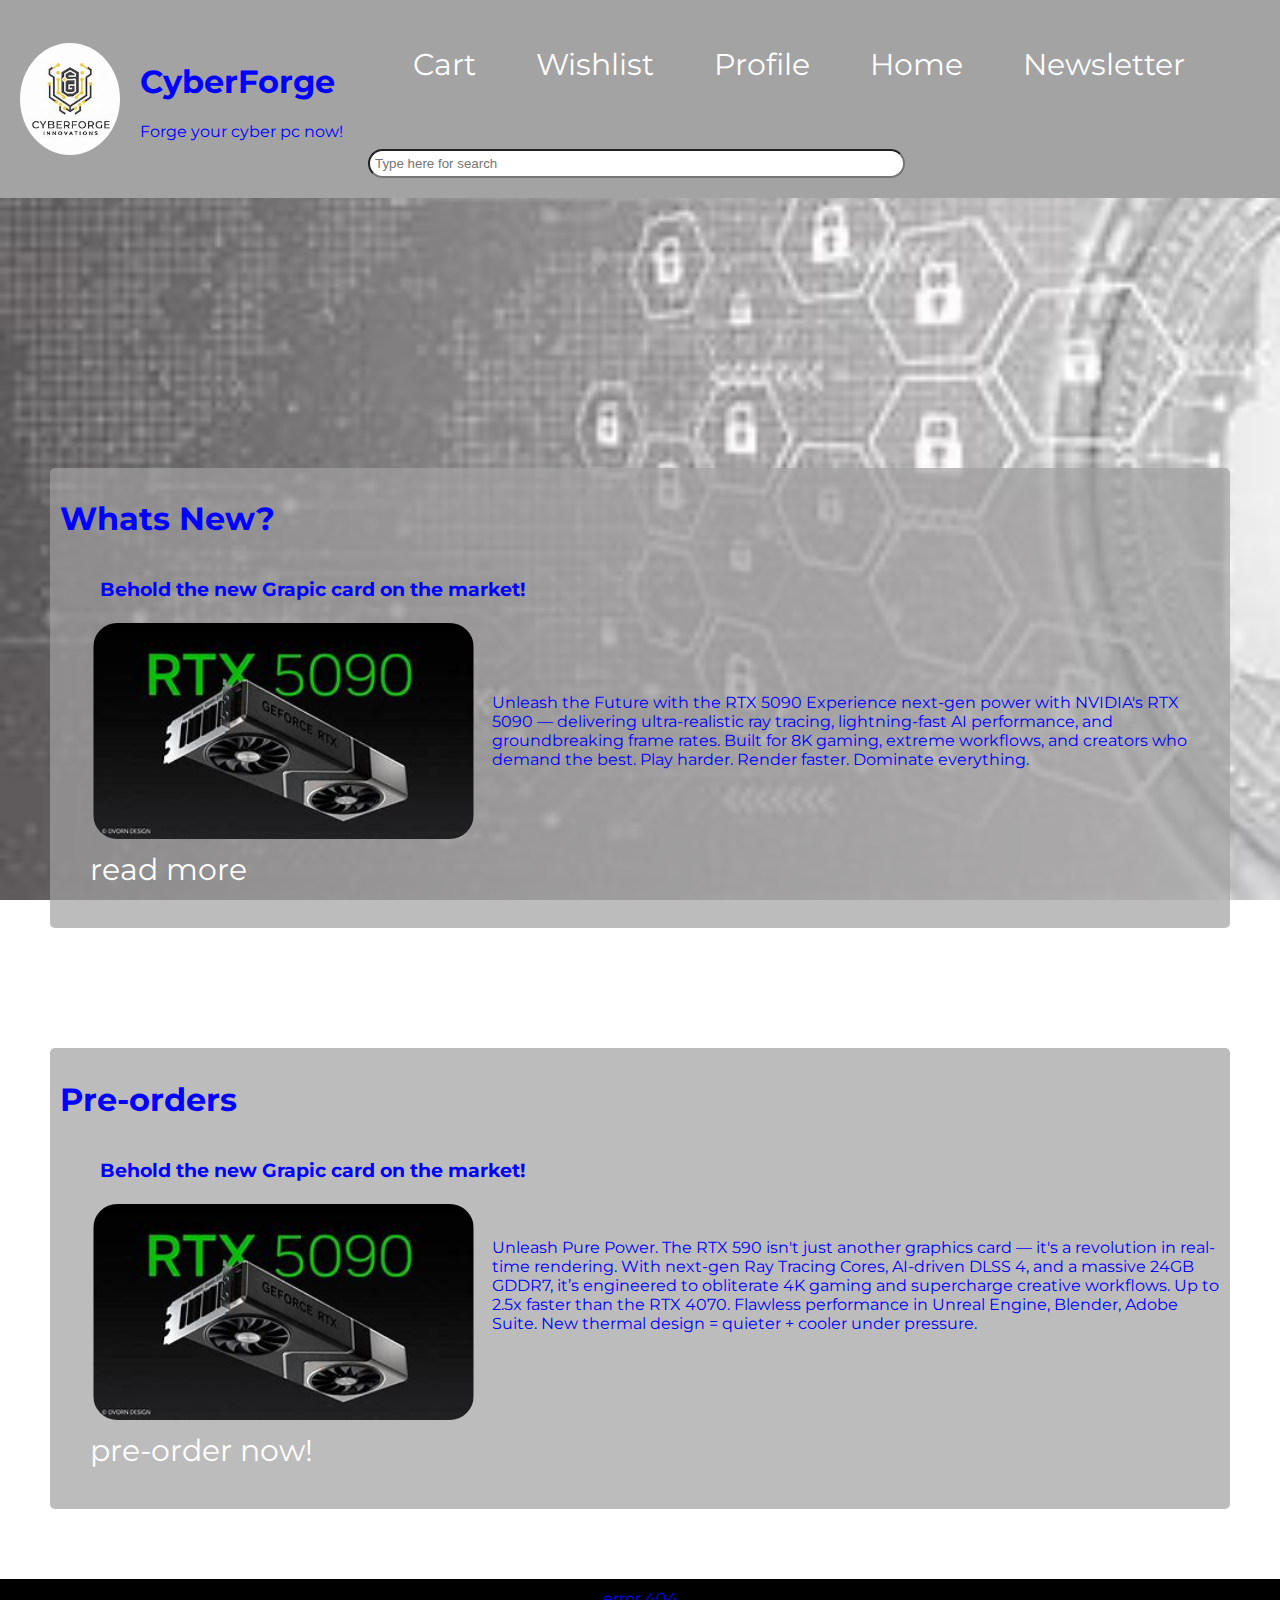
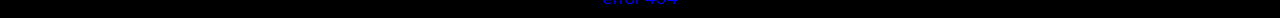
<file: index.html>
<!DOCTYPE html>
<html lang="en">
<head>
    <meta charset="UTF-8">
    <title>CyberForge</title>
    <link rel="stylesheet" href="stylee.css">
</head>
<body>
    <header>

        <img src="cflogo.jpg" alt="logofromsite" id="cflogo">

        <div class="name">
            <h1>
                CyberForge
            </h1>
            <p> Forge your cyber pc now! </p>
        </div>
        
        <nav>
            <ul>
                <li><a href="cart.html" >Cart</a>                 </li>
                <li><a href="wishlist.html" >Wishlist</a>         </li>
                <li><a href="login.html"  target = "_blank" >Profile</a>            </li>
                <li><a href="index.html">Home</a>                              </li>
                <li><a href="#newsletter">Newsletter</a>                        </li>
            </ul>
            <input type="text" class="search" placeholder="Type here for search">
            
        </nav>
    </header>

    <main>
        <div class="pustota"></div>

        <div class="rectangle">  
            <article class="t" id="#starterpage">
            <h1>
                Whats New?
            </h1>
            <section class="second">
            <section>
                <h3>Behold the new Grapic card on the market!</h3>
                <div class="description">
                <img src="rtx 50.jpeg" alt=" graphiccard" class="rtx">
                <p class="cool"> Unleash the Future with the RTX 5090
                    Experience next-gen power with NVIDIA's RTX 5090 — delivering ultra-realistic ray tracing, lightning-fast AI performance, and groundbreaking frame rates. Built for 8K gaming, extreme workflows, and creators who demand the best.
                    
                     Play harder.  Render faster.  Dominate everything.</p>
            </div>
                <a href="https://www.example.com" target="_blank">read more</a>
            </section>   
            </article>
        </div>

        
        <div class="pustota"></div>

        <div class="rectangle">
            <article class="t" id="#starterpage">
            <h1>Pre-orders</h1>
            <section class="second">
                <section>
                    <h3>Behold the new Grapic card on the market!</h3>
                    <div class="description">
                    <img src="rtx 50.jpeg" alt=" graphiccard" class="rtx">
                    <p> Unleash Pure Power.
                        The RTX 590 isn't just another graphics card — it's a revolution in real-time rendering.
                        With next-gen Ray Tracing Cores, AI-driven DLSS 4, and a massive 24GB GDDR7, it’s engineered to obliterate 4K gaming and supercharge creative workflows.
                        
                         Up to 2.5x faster than the RTX 4070.
                         Flawless performance in Unreal Engine, Blender, Adobe Suite.
                         New thermal design = quieter + cooler under pressure.
                        
                        </p>
                </div>
                    <a href="cart.html" target="_blank">pre-order now!</a>
               
            </section>   
            </article>
        </div>
        <div class="pustota"></div>

    </main>
    <footer>
            <p>ggggggggggg gggg gggggggg g</p>
            <p>ddddddddd    ddddddddd dddddddddd dddddddddddddddd</p>

            <p>fgsd ersdyfvresdyfvgreysdf re fs  </p>
    </footer>
    <script src="script.js"> </script>
</body>
</html>
</file>
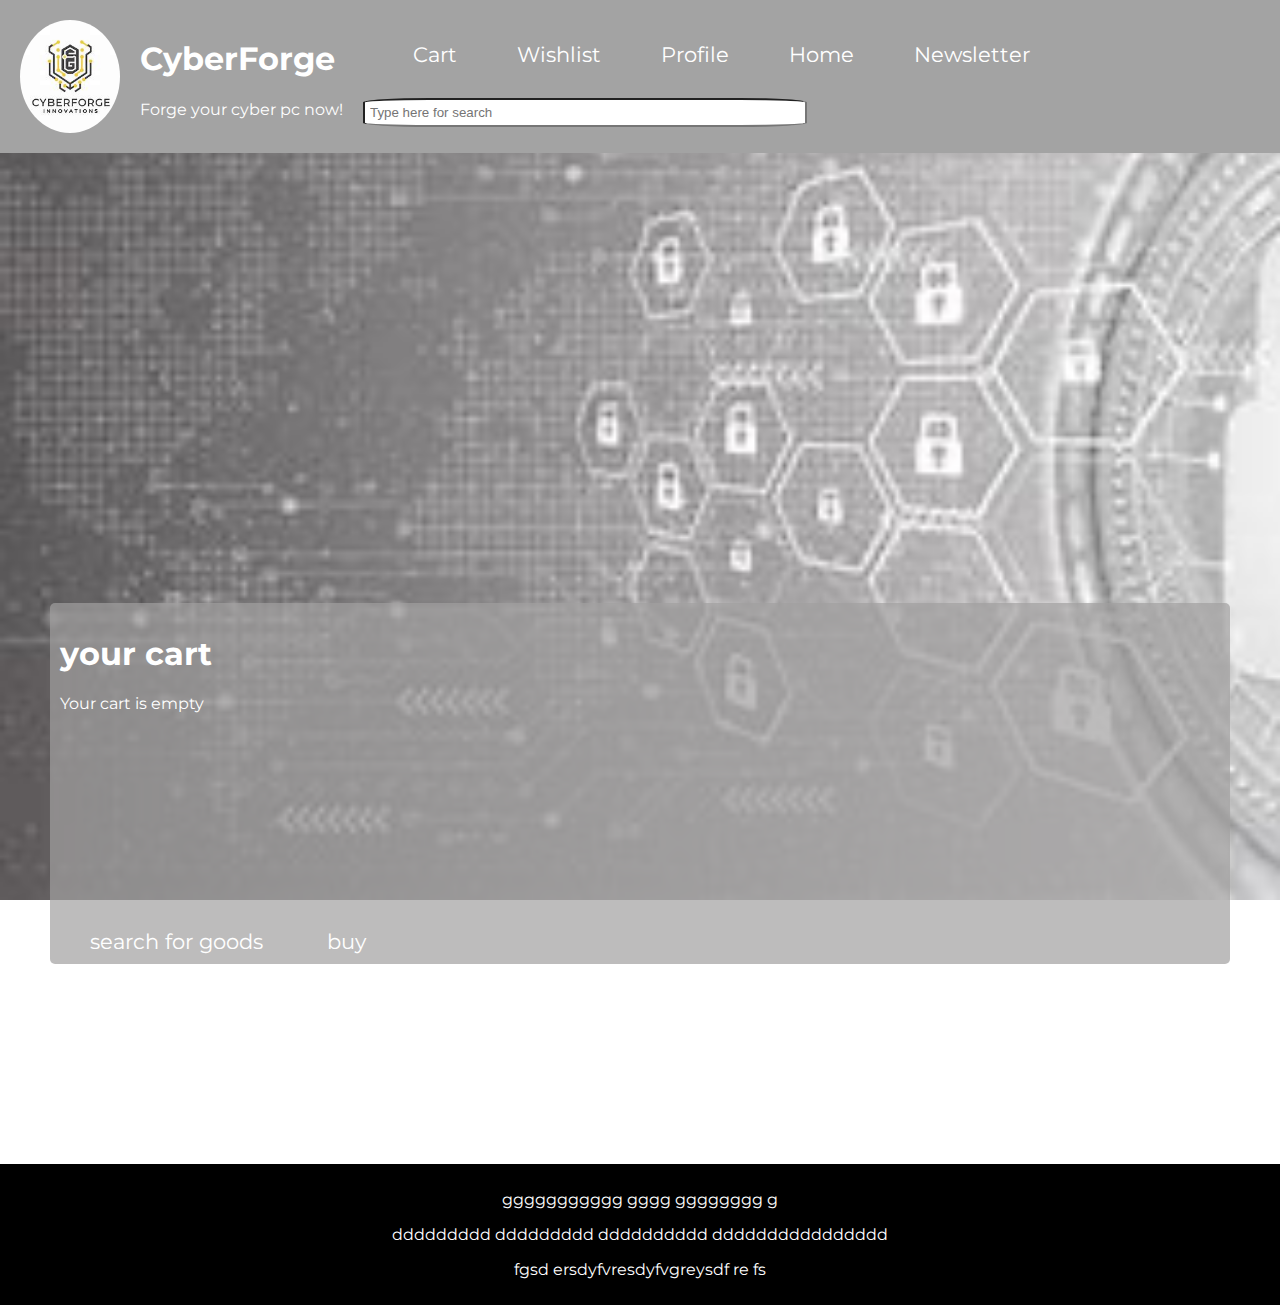
<file: cart.html>
<!DOCTYPE html>
<html lang="en">
<head>
    <meta charset="UTF-8">
    <title>Your cart</title>
    <link rel="stylesheet" href="cart.css">
</head>
<body>
    <header>

        <img src="cflogo.jpg" alt="logofromsite" id="cflogo">

        <div class="name">
            <h1>
                CyberForge
            </h1>
            <p> Forge your cyber pc now! </p>
        </div>
        
        <nav>
            <ul>
                <li><a href="cart.html"     target = "_blank" >Cart</a>                 </li>
                <li><a href="wishlist.html" target = "_blank" >Wishlist</a>         </li>
                <li><a href="login.html"  target = "_blank" >Profile</a>            </li>
                <li><a href="index.html">Home</a>                              </li>
                <li><a href="#newsletter">Newsletter</a>                        </li>
            </ul>
            <input type="text" class="search" placeholder="Type here for search">
            
        </nav>
        


    </header>
    <main>
        <div class="pustota"></div>

        <div class="rectangle">  
            <article class="t" id="#starterpage">
            <h1>
                your cart
            </h1>
            <section class="second">
            <div>
                
                <p>
                    Your cart is empty 
                </p>

                <div class="pustota"></div>

                <a href="index.html" class="border">search for goods</a>
                <a href="payment.html" class="border" target="_blank">buy</a>

                

            </div>
        </div>       
        <div class="pustota"></div>

    </main>
    <footer>
        <p>ggggggggggg gggg gggggggg g</p>
        <p>ddddddddd    ddddddddd dddddddddd dddddddddddddddd</p>

        <p>fgsd ersdyfvresdyfvgreysdf re fs  </p>
</footer>
</body>
</html>
</file>
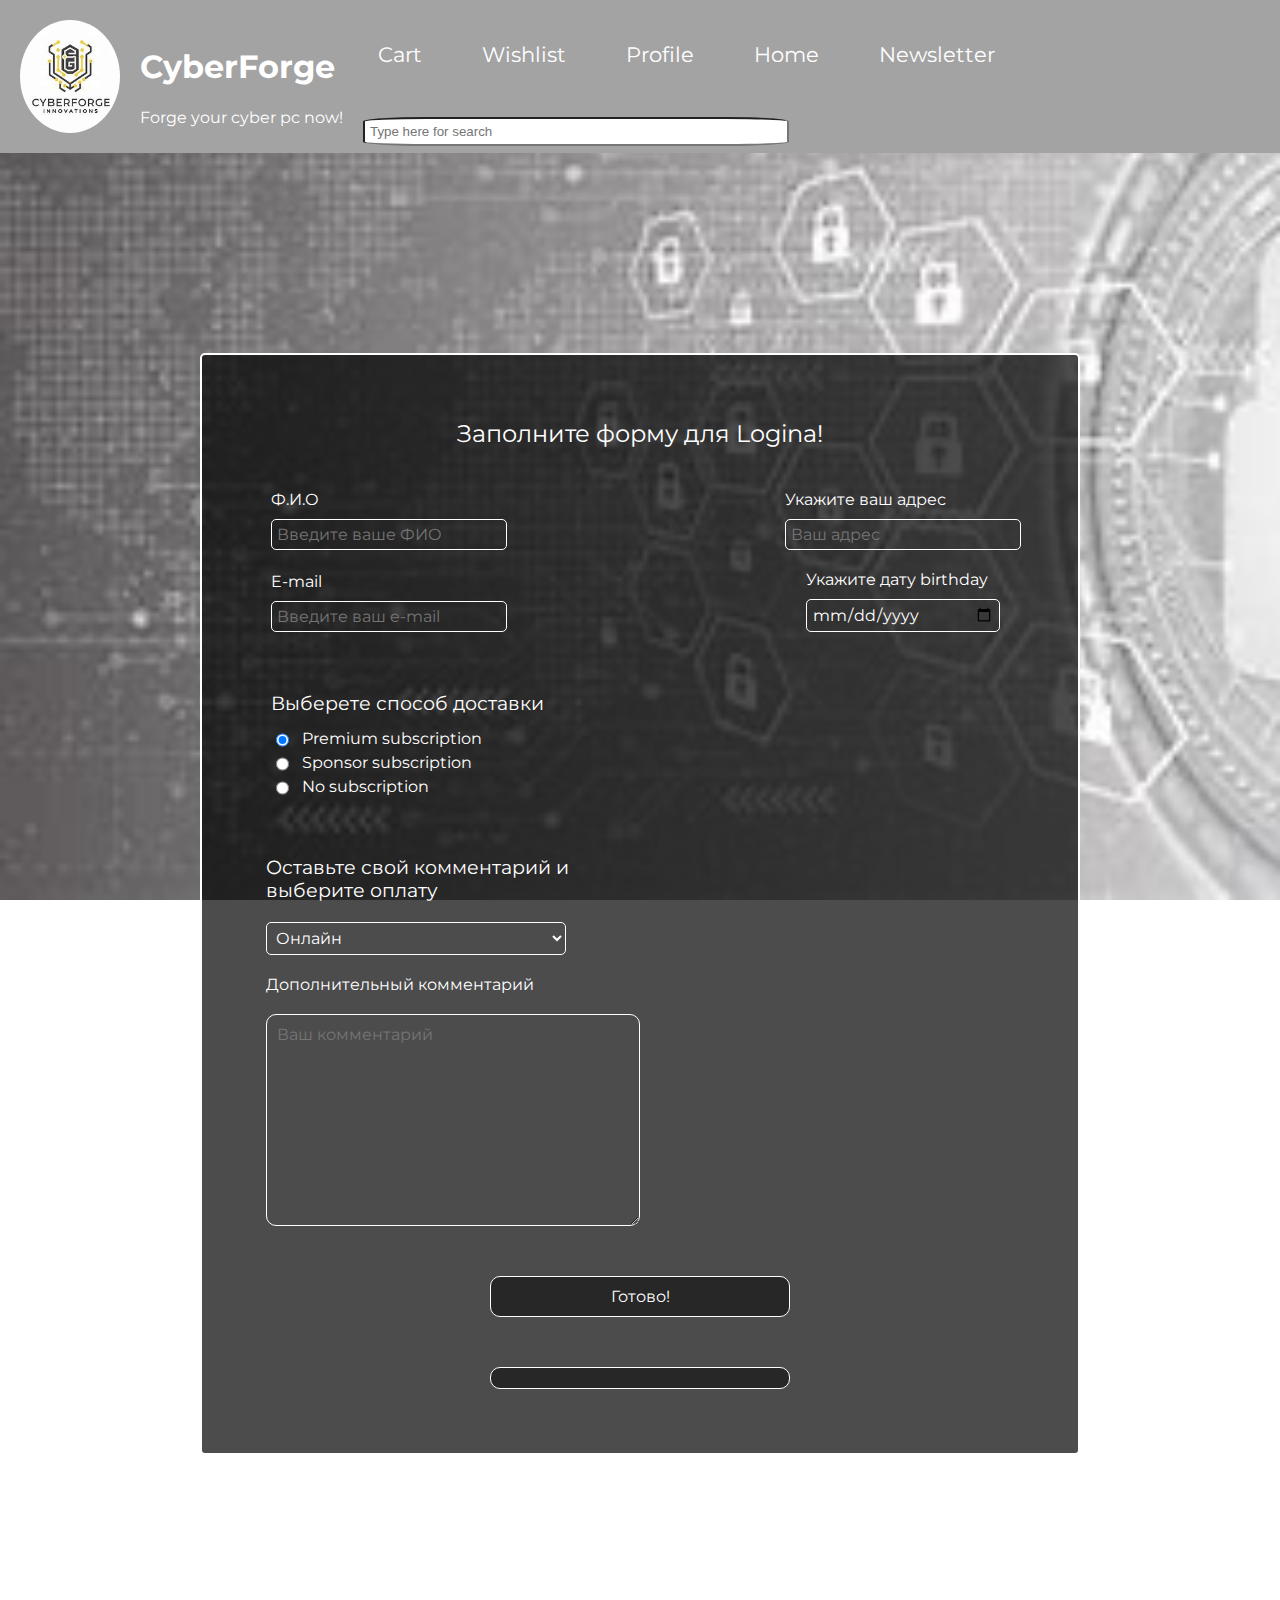
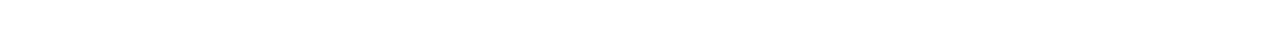
<file: login.html>
<!DOCTYPE html>
<html lang="en">
<head>
    <meta charset="UTF-8">
    <meta name="viewport" content="width=device-width, initial-scale=1.0">
    <title>CyberForge login page</title>
    <link rel="stylesheet" href="styleelogin.css">
</head>
<body>
    <header>

        <img src="cflogo.jpg" alt="logofromsite" id="cflogo">

        <div class="name">
            <h1>
                CyberForge
            </h1>
            <p> Forge your cyber pc now! </p>
        </div>
        
        <nav>
            <ul>
                <li><a href="cart.html"     target = "_blank" >Cart</a>                 </li>
                <li><a href="wishlist.html" target = "_blank" >Wishlist</a>         </li>
                <li><a href="login.html"  target = "_blank" >Profile</a>            </li>
                <li><a href="index.html">Home</a>                              </li>
                <li><a href="#newsletter">Newsletter</a>                        </li>
            </ul>
            <input type="text" class="search" placeholder="Type here for search">
            
        </nav>
        


    </header>
    <div class="wrapper">
        <!--Поле для информации пользователя-->
        <h2 class="wrapper__title">Заполните форму для Logina!</h2>
        <!--Добавьте action-->
        <form class="form" methode="GET" action="https://echo.htmlacademy.ru/">
            <div class="user">
                <ul class="user-info">
                    <li class="user-info__item">
                        <!--Вставь сюда label для ФИО-->
                        <label for="name">Ф.И.О</label>
                        <input type="text" name="name" id="name" placeholder="Введите ваше ФИО" required>
                    </li>
                    <li class="user-info__item">
                        <!--Вставь сюда label для почты-->
                        <label for="email">E-mail</label>
                        <input type="email" name="e-mail" id="email" placeholder="Введите ваш e-mail" required>
                    </li>
                </ul>
                <!--Поля для адреса и даты-->
                <ul class="address-date">
                    <li class="user-info__item">
                        <!--Вставь сюда label для адреса-->
                        <label for="address">Укажите ваш адрес</label>
                        <input type="text" name="adress" id="address" placeholder="Ваш адрес" required>
                    </li>
                    <li class="user-info__item">
                        <!--Вставь сюда label для даты заказа-->
                        <label for="date">Укажите дату birthday</label>
                        <input type="date" name="" id="date" required>
                    </li>
                </ul>
            </div>
            <div class="delivery">
                <ul class="delivery-info">
                    <h3 class="delivery__title">Выберете способ доставки</h3>
                    <li class="delivery-info__item">
                        <!--Вставь сюда label для способа доставки-->
                        <label for="courier">Premium subscription</label>
                        <input type="radio" id="courier" value="courier" name="dostavka" checked>
                    </li>
                    <li class="delivery-info__item">
                        <!--Вставь сюда label для способа доставки-->
                        <label for="sam">Sponsor subscription</label>
                        <input type="radio" id="sam" value="sam" name="dostavka">
                    </li>
                    <li class="delivery-info__item">
                        <!--Вставь сюда label для способа доставки-->
                        <label for="mail">No subscription</label>
                        <input type="radio" id="mail" value="mail" name="dostavka">
                    </li>
            </div>
                <div class="select">
                    <h3 class="select__title">Оставьте свой комментарий и выберите оплату </h3>
                    <select name="" id="">
                        <option>Онлайн</option>
                        <option>Наличными при получении</option>
                        <option>Картой при получении</option>
                    </select>
                    <!--Вставь label для комментария-->
                    <label for="comment">Дополнительный комментарий</label>
                    <textarea name="" id="comment" cols="30" rows="10" placeholder="Ваш комментарий"></textarea>
                </div>
            <!--Вставьте кнопку-->
            <button type="submit">Готово!<button>
        </form>
    </div>
    </body>
    
</html>
</file>
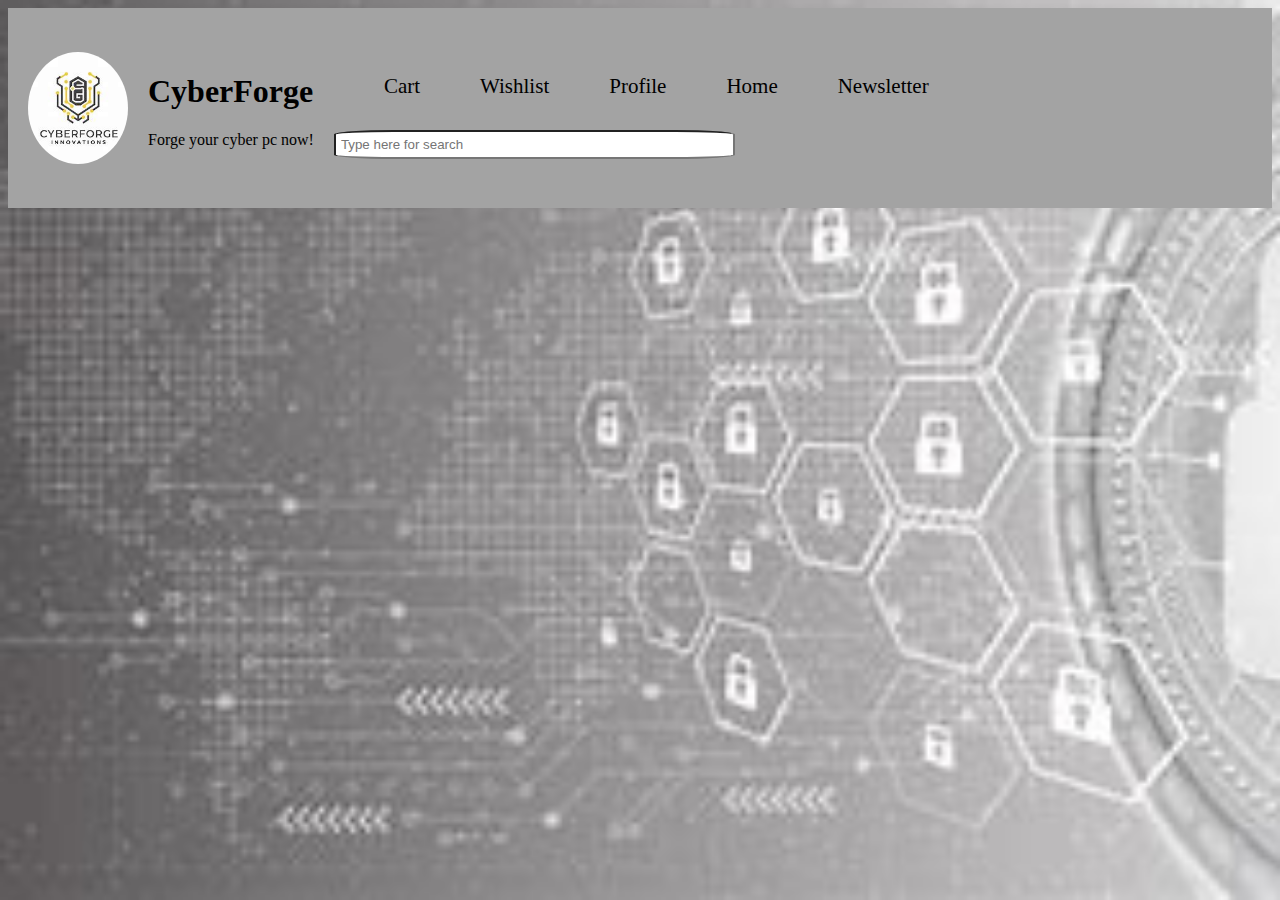
<file: payment.html>
<!DOCTYPE html>
<html lang="en">
<head>
    <meta charset="UTF-8">
    <title>CyberForge payment</title>
    <link rel="stylesheet" href="payment.css">
</head>
<body>
    <header>

        <img src="cflogo.jpg" alt="logofromsite" id="cflogo">

        <div class="name">
            <h1>
                CyberForge
            </h1>
            <p> Forge your cyber pc now! </p>
        </div>
        
        <nav>
            <ul>
                <li><a href="cart.html"     target = "_blank" >Cart</a>                 </li>
                <li><a href="wishlist.html" target = "_blank" >Wishlist</a>         </li>
                <li><a href="login.html"  target = "_blank" >Profile</a>            </li>
                <li><a href="index.html">Home</a>                              </li>
                <li><a href="#newsletter">Newsletter</a>                        </li>
            </ul>
            <input type="text" class="search" placeholder="Type here for search">
            
        </nav>
        



    <main>
        
    </main>
    <footer>

    </footer>
</body>
</html>
</file>
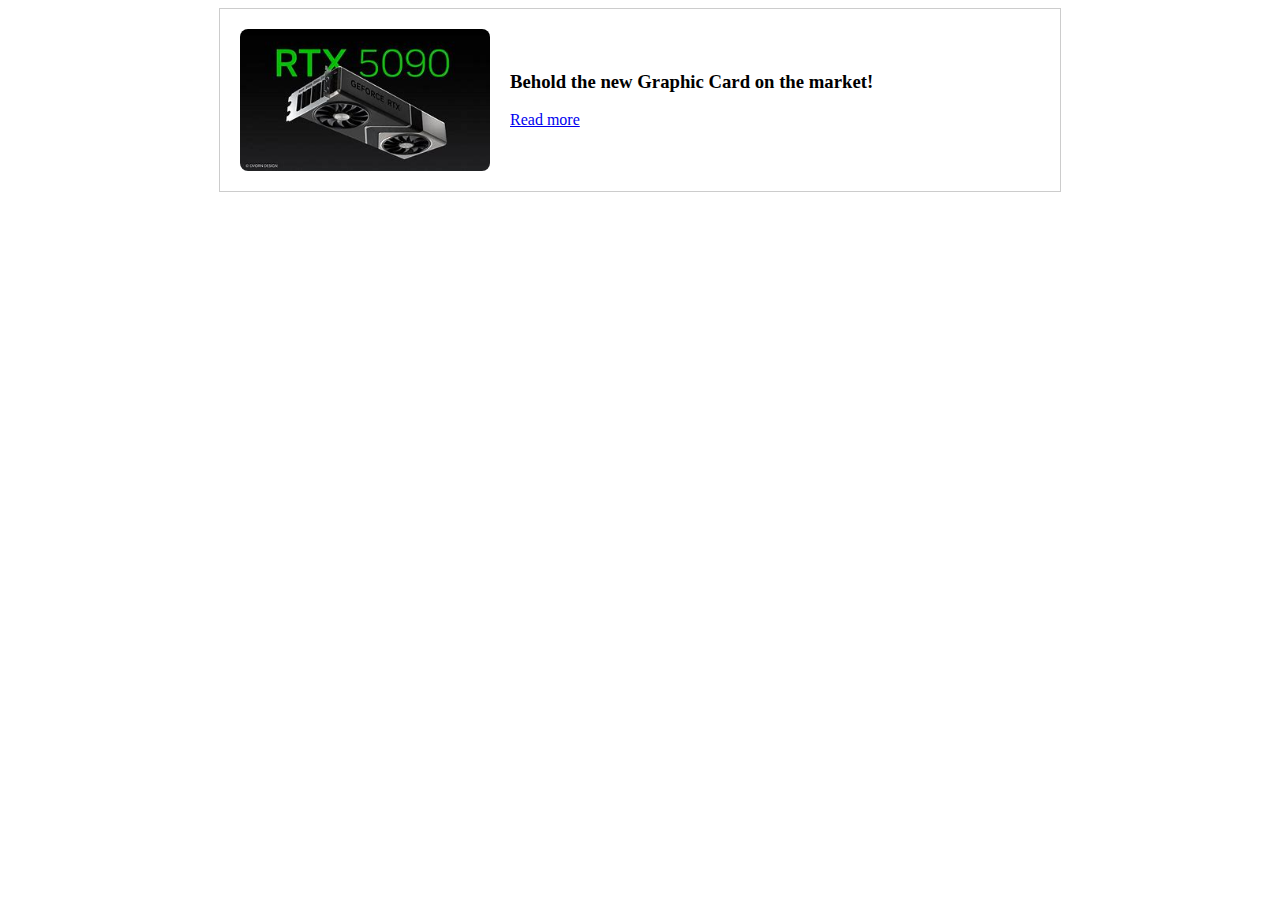
<file: random.html>
<!DOCTYPE html>
<html lang="en">
<head>
  <meta charset="UTF-8">
  <title>Graphic Card Ad</title>
  <style>
    .rectangle {
      padding: 20px;
      border: 1px solid #ccc;
      max-width: 800px;
      margin: auto;
    }

    .second {
      display: flex;
      align-items: center;
      gap: 20px;
    }

    .rtx {
      width: 250px;
      height: auto;
      border-radius: 8px;
    }

    .text-content {
      max-width: 500px;
    }

    .text-content h3 {
      margin-top: 0;
    }
  </style>
</head>
<body>

  <div class="rectangle">
    <article class="t" id="starterpage">
      <section class="second">
        <img src="rtx 50.jpeg" alt="Graphic card" class="rtx">
        <div class="text-content">
          <h3>Behold the new Graphic Card on the market!</h3>
          <a href="https://www.example.com" target="_blank">Read more</a>
        </div>
      </section>
    </article>
  </div>

</body>
</html>
</file>
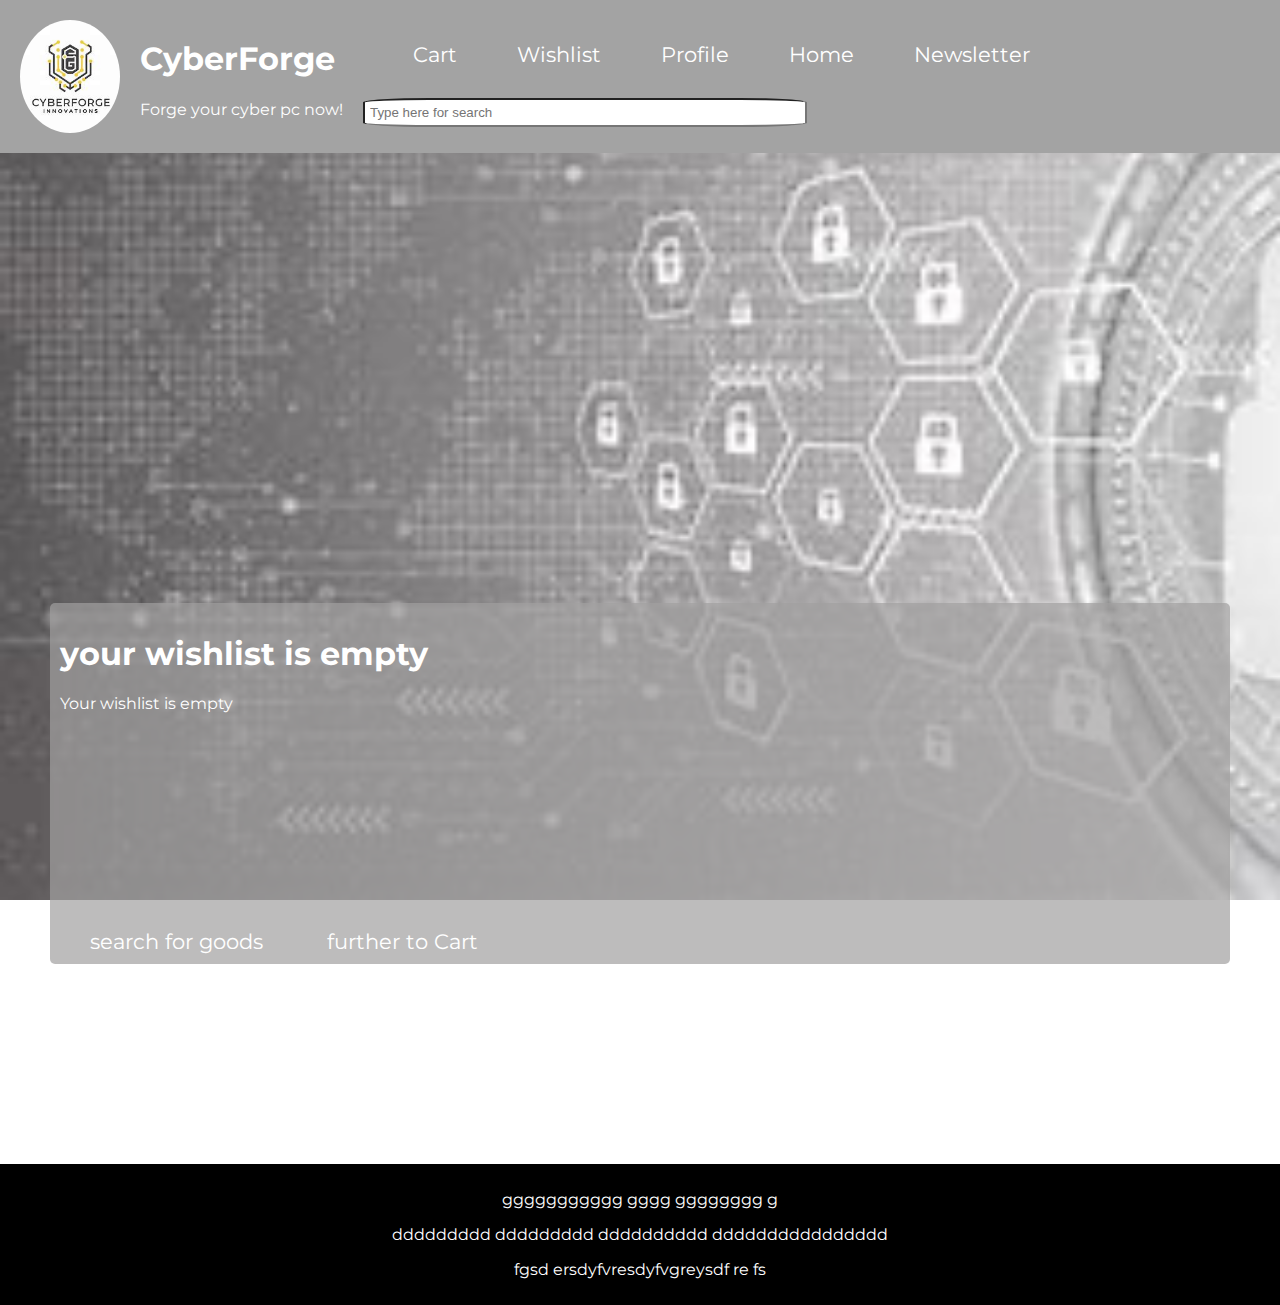
<file: wishlist.html>
<!DOCTYPE html>
<html lang="en">
<head>
    <meta charset="UTF-8">
    <title>Your cart</title>
    <link rel="stylesheet" href="wishlist.css">
</head>
<body>
    <header>

        <img src="cflogo.jpg" alt="logofromsite" id="cflogo">

        <div class="name">
            <h1>
                CyberForge
            </h1>
            <p> Forge your cyber pc now! </p>
        </div>
        
        <nav>
            <ul>
                <li><a href="cart.html"     target = "_blank" >Cart</a>                 </li>
                <li><a href="wishlist.html" target = "_blank" >Wishlist</a>         </li>
                <li><a href="login.html"  target = "_blank" >Profile</a>            </li>
                <li><a href="index.html">Home</a>                              </li>
                <li><a href="#newsletter">Newsletter</a>                        </li>
            </ul>
            <input type="text" class="search" placeholder="Type here for search">
            
        </nav>
        


    </header>
    <main>
        <div class="pustota"></div>

        <div class="rectangle">  
            <article class="t" id="#starterpage">
            <h1>
                your wishlist is empty
            </h1>
            <section class="second">
            <div>
                
                <p>
                    Your wishlist is empty 
                </p>

                <div class="pustota"></div>

                <a href="index.html" class="border">search for goods</a>
                <a href="cart.html" class="border" target="_blank">further to Cart</a>

                

            </div>
        </div>       
        <div class="pustota"></div>

    </main>
    <footer>
        <p>ggggggggggg gggg gggggggg g</p>
        <p>ddddddddd    ddddddddd dddddddddd dddddddddddddddd</p>

        <p>fgsd ersdyfvresdyfvgreysdf re fs  </p>
</footer>
</body>
</html>
</file>
<file: stylee.css>
@import url('https://fonts.googleapis.com/css2?family=Montserrat&display=swap');




*{
    margin: none;
    padding: none;
}

img {
    border-radius: 20px;
    

}

.rtx{
    scale:120% ;
    margin-left: 65px;
    margin-right: 50px;
    display: inline-block;

}

h3{
    margin: 40px;
}

a{
    text-decoration: none;
    margin: 30px;
    color: #fff;
    font-size: 30px;
    display: flex;
    align-items: baseline;
    
}

a:hover {
    
    text-decoration: underline;
    transition: 0.3s ease;
    text-decoration-color: #ff6600;
  }

a:active{
    color:red;
}

ul{
    list-style: none;
    display: flex;
    justify-content: space-between;
    align-items: center;
    
}


.name{
    padding: 0%;
    
}
   
.search{
    margin: 20px 15px 20px 25px;
    padding: 5px;
    width: 60%;
    border-radius: 15px;
}    
    


#cflogo{
    border-radius: 55%;
    width: 100px;
    height: 112.5px;
    padding: 20px;
    border-color: #8f8f8f;

}

header{
    display: flex;
    align-items: center;
    background-color:#a3a3a3;
    
}

body{
    background-image: url(background-white-cf.jpg);
    background-repeat: no-repeat;
    background-size: cover;
    background-attachment: fixed;
    margin: 0;
    font: 16px 'Montserrat', sant-serif;
    color: #fff;

}

main{
    margin-top: 200px;
    margin-left: 50px;
    margin-right: 50px;

}

.rectangle{
    margin: 50px 0px 50px 0px;
    padding: 10px;
    border-radius: 5px;
    background-color: rgba(161, 160, 160, 0.7);

}

.pustota{
    height: 20px;
}



footer{

    background-color: black;
    padding: 10px 0;
    text-align: center;
    color: white;
    justify-content: baseline;
   
}

.cool{
    display: inline-block;
    margin: auto;
}

.description {
display: flex;
justify-content: space-between;
}
</file>
<file: cart.css>
@import url('https://fonts.googleapis.com/css2?family=Montserrat&display=swap');



*{
    margin: none;
    padding: none;
}

img {
    border-radius: 20px;

}

a{
    text-decoration: none;
    margin: 30px;
    color:rgb(255, 255, 255);
    font-size:21px;
}

a:hover {
    text-decoration: underline;
    transition: 0.3s ease;
    text-decoration-color: #ff6600;
}

ul{
    list-style: none;
    display: flex;
    justify-content: space-between;
    align-items: center;
    
}

a:active{
    color:red;
}

.name{
    padding: 0%;
    
}
   
.search{
    margin-left:20px;
    margin-right:20px;
    margin-top: 15px;
    padding: 5px;
    width: 60%;
    border-radius: 15%;
}    
    

#cflogo{
    border-radius: 55%;
    width: 100px;
    height: 112.5px;
    padding: 20px;
    border-color: #8f8f8f;

}

header{
    display: flex;
    align-items: center;
    background-color:#a3a3a3;
    
}

body{
    background-image: url(background-white-cf.jpg);
    background-repeat: no-repeat;
    background-size: cover;
    background-attachment: fixed;
    margin: 0;
    font: 16px 'Montserrat', sant-serif;
    color: #fff;

}
main{
    margin-top: 200px;
    margin-left: 50px;
    margin-right: 50px;

}



.rectangle{
    margin-top: 50px;
    padding: 10px;
    border-radius: 5px;
    background-color: rgba(161, 160, 160, 0.7);

}

.border{
    border-color: #000000;
}

.pustota{
    height: 200px;
}




footer{

    background-color: black;
    padding: 10px 0;
    text-align: center;
    color: white;
    justify-content: baseline;
   
}
</file>
<file: styleelogin.css>
/*Код для нашей рабочей зоны*/

@import url('https://fonts.googleapis.com/css2?family=Montserrat&display=swap');

*{
    margin: none;
    padding: none;
}

img {
    border-radius: 20px;

}

a{
    text-decoration: none;
    margin: 30px;
    color:black;
    font-size:21px;
}

a:hover {
    
    text-decoration: underline;
    transition: 0.3s ease;
    text-decoration-color: #ff6600;
  }

  a:active{
    color:red;
}

ul{
    list-style: none;
    display: flex;
    justify-content: space-between;
    align-items: center;
    
}

.name{
    padding: 0%;
    
}
   
.search{
    margin:15px 20px 0px 20px ;
    padding: 5px;
    width: 60%;
    border-radius: 15%;
}    
    

#cflogo{
    border-radius: 55%;
    width: 100px;
    height: 112.5px;
    padding: 20px;
    border-color: #8f8f8f;

}

header{
    display: flex;
    align-items: center;
    background-color:#a3a3a3;
    
}

body{
    background-image: url(background-white-cf.jpg);
    background-repeat: no-repeat;
    background-size: cover;
    background-attachment: fixed;

}

main{

    margin:200px 50px 0px 50px;
}



footer{

    background-color: black;
    padding: 10px 0;
    text-align: center;
    color: white;


}

body {
    margin: 0;
    font: 16px 'Montserrat', sant-serif;
    color: #fff;
}    

h2,h3, p {
    font-weight: 400;
    margin: 0;
}

ul {
    margin: 5px;
    padding: 0;
    list-style: none;
}

a {
    text-decoration: none;
    color: inherit;
}

body{
    background-image: url(background-white-cf.jpg);
    background-repeat: no-repeat;
    background-size: cover;
    background-attachment: fixed;

}

.wrapper {
    padding: 5%;
    display: flex;
    flex-direction: column;
    border: 2px solid #ffffff;
    border-radius: 5px;
    background-color: rgba(0, 0, 0, 0.7);
    margin: 200px;
}

.form {
    display: flex;
    flex-direction: column;
    gap: 50px;
}

.wrapper__title {
    text-align: center;
    margin-bottom: 5%;
}

.user input {
    padding: 5px;
    border: 1px solid #fff;
    background: inherit;
    border-radius: 5px;
    font: inherit;
    width: 100%;
    color: #ffffff;
}

.user input:focus,
.user input:active {
    border: 1px solid #fff;
    outline: none;
}

.user {
    display: flex;
    flex-direction: row;
    width: 100%;
    justify-content: space-between;
}

.user-info {
    width: 30%;
    display: flex;
    flex-direction: column;
    gap: 20px;
}

.address-date {
    width: 30%;
    display: flex;
    flex-direction: column;
    gap: 20px;
}

.delivery {
    display: flex;
    justify-content: space-between;
}

.delivery__title {
    margin-bottom: 5%;
}

.select {
    display: flex;
    flex-direction: column;
    width: 50%;
    gap: 20px;
}

.select select {
    width: 300px;
    font: inherit;
    background: inherit;
    color: #fff;
    border: 1px solid #fff;
    padding: 5px;
    border-radius: 5px;
}

.select option {
    background: #272727;
}

.select textarea {
    background: inherit;
    font: inherit;
    color: #fff;
    padding: 10px;
    border: 1px solid #fff;
    border-radius: 10px;
}

.select textarea:focus,
.select textarea:active {
    border: 1px solid #fff;
    outline: none;
}

li {
    display: flex;
    flex-direction: column;
    gap: 10px;
}
.delivery-info{

    display: flex;
    flex-direction: column;
    align-items: flex-start;

}

.delivery-info li {
    display: flex;
    margin-bottom: 5px;
    justify-content: flex-end;
    flex-direction:row-reverse ;
}

button {
    width: 10%;
    padding: 10px;
    min-width: 300px;
    cursor: pointer;
    align-self: center;
    border: 1px solid #fff;
    border-radius: 10px;
    background: #272727;
    font: inherit;
    color: #fff;
}

button:hover{
    color: #ff6600;
}
button:active{
    color: #e04212;
}
</file>
<file: payment.css>
@import url('https://fonts.googleapis.com/css2?family=Montserrat&display=swap');




*{
    margin: none;
    padding: none;
}

img {
    border-radius: 20px;

}

a{
    text-decoration: none;
    margin: 30px;
    color:black;
    font-size:21px;
}

a:hover {
    
    text-decoration: underline;
    transition: 0.3s ease;
    text-decoration-color: #ff6600;
  }

ul{
    list-style: none;
    display: flex;
    justify-content: space-between;
    align-items: center;
    
}

a:active{
    color:red;
}

.name{
    padding: 0%;
    
}
   
.search{
    margin-left:20px;
    margin-right:20px;
    margin-top: 15px;
    padding: 5px;
    width: 60%;
    border-radius: 15%;
}    
    

#cflogo{
    border-radius: 55%;
    width: 100px;
    height: 112.5px;
    padding: 20px;
    border-color: #8f8f8f;

}

header{
    display: flex;
    align-items: center;
    background-color:#a3a3a3;
    
}

body{
    background-image: url(background-white-cf.jpg);
    background-repeat: no-repeat;
    background-size: cover;
    background-attachment: fixed;

}

main{
    margin-top: 200px;
    margin-left: 50px;
    margin-right: 50px;

}













footer{

    background-color: black;
    padding: 10px 0;
    text-align: center;
    color: white;


}
</file>
<file: wishlist.css>
@import url('https://fonts.googleapis.com/css2?family=Montserrat&display=swap');



*{
    margin: none;
    padding: none;
}

img {
    border-radius: 20px;

}

a{
    text-decoration: none;
    margin: 30px;
    color:rgb(255, 255, 255);
    font-size:21px;  
}

a:hover {
    
    text-decoration: underline;
    transition: 0.3s ease;
    text-decoration-color: #ff6600;
  }

a:active{
    color:red;
}

ul{
    list-style: none;
    display: flex;
    justify-content: space-between;
    align-items: center;
    
}

.name{
    padding: 0%;
    
}
   
.search{
    margin-left:20px;
    margin-right:20px;
    margin-top: 15px;
    padding: 5px;
    width: 60%;
    border-radius: 15%;
}    
    

#cflogo{
    border-radius: 55%;
    width: 100px;
    height: 112.5px;
    padding: 20px;
    border-color: #8f8f8f;

}

header{
    display: flex;
    align-items: center;
    background-color:#a3a3a3;
    
}

body{
    background-image: url(background-white-cf.jpg);
    background-repeat: no-repeat;
    background-size: cover;
    background-attachment: fixed;
    margin: 0;
    font: 16px 'Montserrat', sant-serif;
    color: #fff;

}
main{
    margin-top: 200px;
    margin-left: 50px;
    margin-right: 50px;

}



.rectangle{
    margin-top: 50px;
    padding: 10px;
    border-radius: 5px;
    background-color: rgba(161, 160, 160, 0.7);

}

.border{
    border-color: #000000;
}

.pustota{
    height: 200px;
}




footer{

    background-color: black;
    padding: 10px 0;
    text-align: center;
    color: white;
    justify-content: baseline;
   
}
</file>
